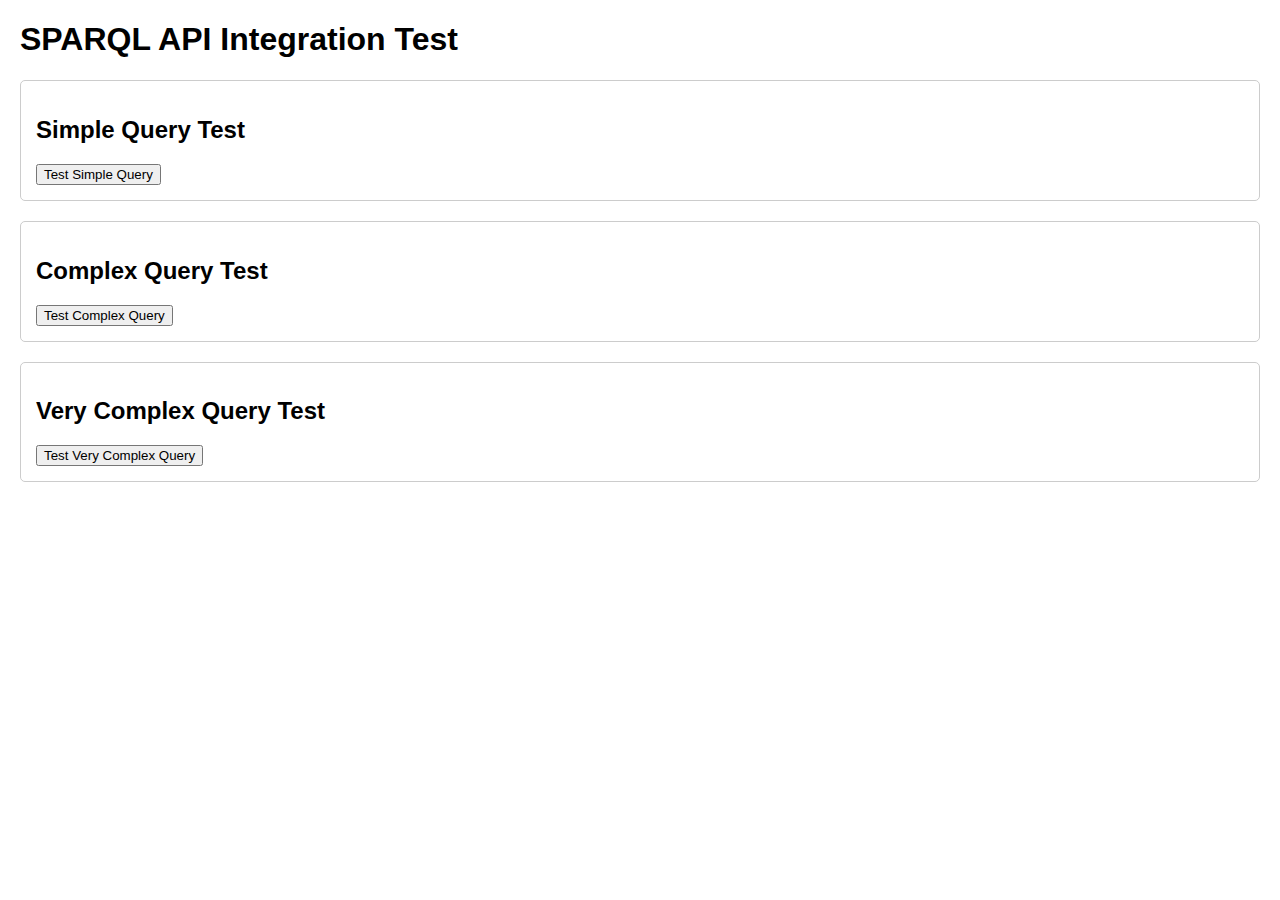
<file: static/api_test.html>
<!DOCTYPE html>
<html lang="en">
<head>
    <meta charset="UTF-8">
    <meta name="viewport" content="width=device-width, initial-scale=1.0">
    <title>SPARQL API Test</title>
    <style>
        body { font-family: Arial, sans-serif; margin: 20px; }
        .test-section { margin: 20px 0; padding: 15px; border: 1px solid #ccc; border-radius: 5px; }
        .result { margin: 10px 0; padding: 10px; background: #f9f9f9; border-radius: 3px; }
        .error { color: red; }
        .success { color: green; }
        table { border-collapse: collapse; width: 100%; }
        th, td { border: 1px solid #ddd; padding: 8px; text-align: left; }
        th { background-color: #f2f2f2; }
    </style>
</head>
<body>
    <h1>SPARQL API Integration Test</h1>
    
    <div class="test-section">
        <h2>Simple Query Test</h2>
        <button onclick="testSimpleQuery()">Test Simple Query</button>
        <div id="simple-result"></div>
    </div>
    
    <div class="test-section">
        <h2>Complex Query Test</h2>
        <button onclick="testComplexQuery()">Test Complex Query</button>
        <div id="complex-result"></div>
    </div>
    
    <div class="test-section">
        <h2>Very Complex Query Test</h2>
        <button onclick="testVeryComplexQuery()">Test Very Complex Query</button>
        <div id="verycomplex-result"></div>
    </div>

    <script>
        const API_BASE = 'http://localhost:8082/api/v1';
        
        async function testSimpleQuery() {
            const resultDiv = document.getElementById('simple-result');
            resultDiv.innerHTML = '<div class="result">Testing...</div>';
            
            try {
                const response = await fetch(`${API_BASE}/sparql/query`, {
                    method: 'POST',
                    headers: {
                        'Content-Type': 'application/json',
                    },
                    body: JSON.stringify({
                        query: 'SELECT ?s ?name WHERE { ?s <http://example.com/name> ?name } LIMIT 5'
                    })
                });
                
                const data = await response.json();
                console.log('Simple query result:', data);
                
                if (data.status === 'success') {
                    resultDiv.innerHTML = `
                        <div class="result success">✓ Simple Query Successful</div>
                        <div class="result">
                            <strong>Variables:</strong> ${data.head.vars.join(', ')}<br>
                            <strong>Results:</strong> ${data.results.bindings.length} found
                        </div>
                        <div class="result">
                            ${formatResults(data)}
                        </div>
                    `;
                } else {
                    resultDiv.innerHTML = `<div class="result error">✗ Simple Query Failed: ${data.error || 'Unknown error'}</div>`;
                }
            } catch (error) {
                resultDiv.innerHTML = `<div class="result error">✗ Simple Query Error: ${error.message}</div>`;
            }
        }
        
        async function testComplexQuery() {
            const resultDiv = document.getElementById('complex-result');
            resultDiv.innerHTML = '<div class="result">Testing...</div>';
            
            try {
                const response = await fetch(`${API_BASE}/sparql/query`, {
                    method: 'POST',
                    headers: {
                        'Content-Type': 'application/json',
                    },
                    body: JSON.stringify({
                        query: 'SELECT ?event ?eventTime WHERE { ?event <urn:epcglobal:epcis:eventTime> ?eventTime } LIMIT 5'
                    })
                });
                
                const data = await response.json();
                console.log('Complex query result:', data);
                
                if (data.status === 'success') {
                    resultDiv.innerHTML = `
                        <div class="result success">✓ Complex Query Successful</div>
                        <div class="result">
                            <strong>Variables:</strong> ${data.head.vars.join(', ')}<br>
                            <strong>Results:</strong> ${data.results.bindings.length} found
                        </div>
                        <div class="result">
                            ${formatResults(data)}
                        </div>
                    `;
                } else {
                    resultDiv.innerHTML = `<div class="result error">✗ Complex Query Failed: ${data.error || 'Unknown error'}</div>`;
                }
            } catch (error) {
                resultDiv.innerHTML = `<div class="result error">✗ Complex Query Error: ${error.message}</div>`;
            }
        }
        
        async function testVeryComplexQuery() {
            const resultDiv = document.getElementById('verycomplex-result');
            resultDiv.innerHTML = '<div class="result">Testing...</div>';
            
            try {
                const response = await fetch(`${API_BASE}/sparql/query`, {
                    method: 'POST',
                    headers: {
                        'Content-Type': 'application/json',
                    },
                    body: JSON.stringify({
                        query: 'SELECT ?event ?disposition ?quantity WHERE { ?event <urn:epcglobal:epcis:disposition> ?disposition . ?event <urn:epcglobal:epcis:quantity> ?quantity } ORDER BY ?event LIMIT 5'
                    })
                });
                
                const data = await response.json();
                console.log('Very Complex query result:', data);
                
                if (data.status === 'success') {
                    resultDiv.innerHTML = `
                        <div class="result success">✓ Very Complex Query Successful</div>
                        <div class="result">
                            <strong>Variables:</strong> ${data.head.vars.join(', ')}<br>
                            <strong>Results:</strong> ${data.results.bindings.length} found
                        </div>
                        <div class="result">
                            ${formatResults(data)}
                        </div>
                    `;
                } else {
                    resultDiv.innerHTML = `<div class="result error">✗ Very Complex Query Failed: ${data.error || 'Unknown error'}</div>`;
                }
            } catch (error) {
                resultDiv.innerHTML = `<div class="result error">✗ Very Complex Query Error: ${error.message}</div>`;
            }
        }
        
        function formatResults(data) {
            if (!data.results || !data.results.bindings || data.results.bindings.length === 0) {
                return '<p>No results found</p>';
            }
            
            const vars = data.head.vars;
            const bindings = data.results.bindings;
            
            let html = '<table><thead><tr>';
            vars.forEach(v => {
                html += `<th>${v}</th>`;
            });
            html += '</tr></thead><tbody>';
            
            bindings.forEach(binding => {
                html += '<tr>';
                vars.forEach(v => {
                    const value = binding[v];
                    if (value) {
                        let displayValue = value.value;
                        if (value.type === 'uri') {
                            displayValue = `<a href="${value.value}" target="_blank">${value.value}</a>`;
                        }
                        html += `<td>${displayValue}</td>`;
                    } else {
                        html += '<td>-</td>';
                    }
                });
                html += '</tr>';
            });
            
            html += '</tbody></table>';
            return html;
        }
    </script>
</body>
</html>
</file>
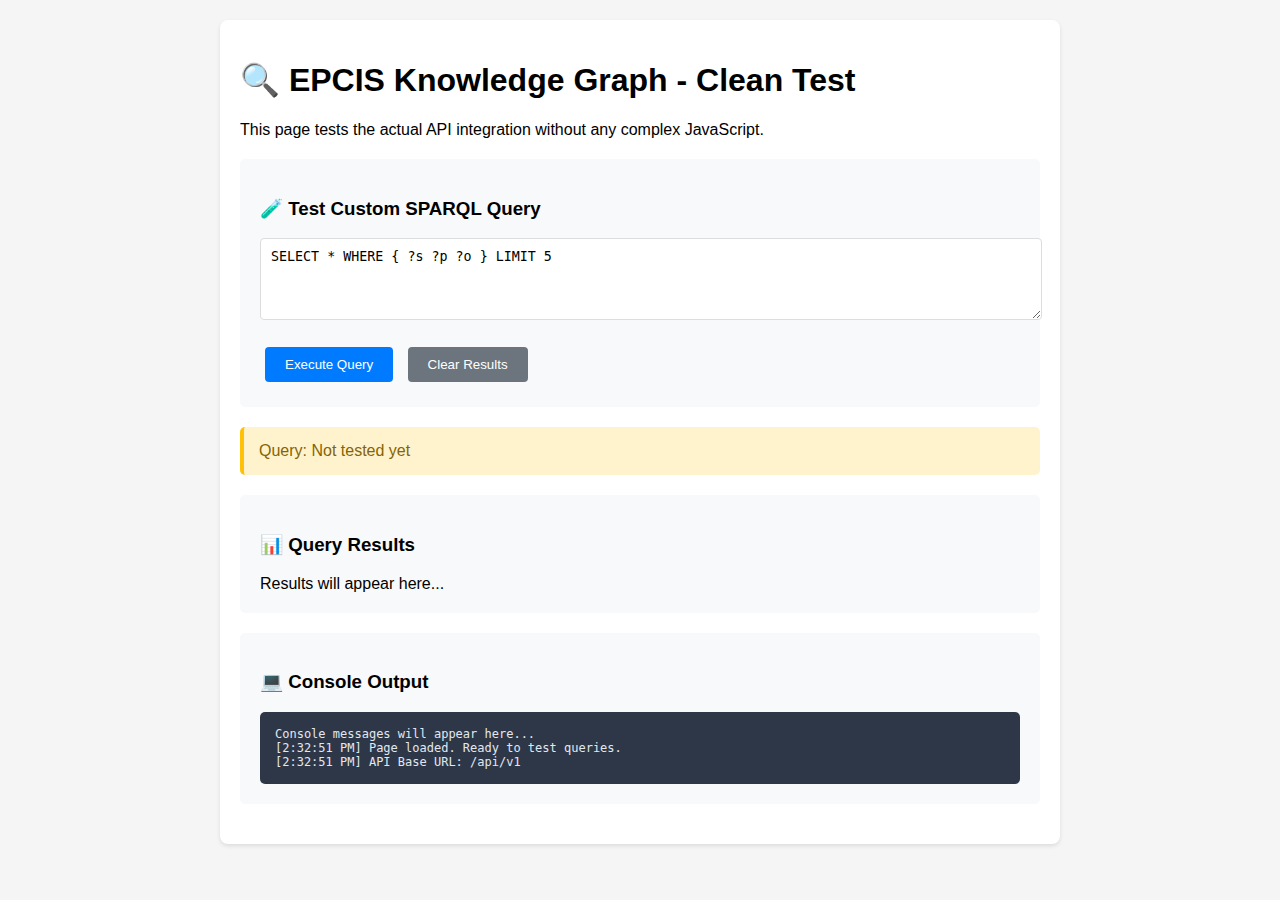
<file: static/clean_test.html>
<!DOCTYPE html>
<html lang="en">
<head>
    <meta charset="UTF-8">
    <meta name="viewport" content="width=device-width, initial-scale=1.0">
    <title>EPCIS KG Clean Test</title>
    <style>
        body { font-family: Arial, sans-serif; margin: 20px; background: #f5f5f5; }
        .container { max-width: 800px; margin: 0 auto; background: white; padding: 20px; border-radius: 8px; box-shadow: 0 2px 4px rgba(0,0,0,0.1); }
        .result { margin: 15px 0; padding: 15px; border-radius: 5px; border-left: 4px solid; }
        .success { background: #d4edda; border-color: #28a745; color: #155724; }
        .error { background: #f8d7da; border-color: #dc3545; color: #721c24; }
        .loading { background: #fff3cd; border-color: #ffc107; color: #856404; }
        .query-section { margin: 20px 0; padding: 20px; background: #f8f9fa; border-radius: 5px; }
        textarea { width: 100%; padding: 10px; border: 1px solid #ddd; border-radius: 4px; font-family: monospace; }
        button { background: #007bff; color: white; border: none; padding: 10px 20px; border-radius: 4px; cursor: pointer; margin: 5px; }
        button:hover { background: #0056b3; }
        .clear { background: #6c757d; }
        .clear:hover { background: #545b62; }
        .console { background: #2d3748; color: #e2e8f0; padding: 15px; border-radius: 5px; font-family: monospace; font-size: 12px; max-height: 200px; overflow-y: auto; }
    </style>
</head>
<body>
    <div class="container">
        <h1>🔍 EPCIS Knowledge Graph - Clean Test</h1>
        <p>This page tests the actual API integration without any complex JavaScript.</p>
        
        <div class="query-section">
            <h3>🧪 Test Custom SPARQL Query</h3>
            <textarea id="query-input" rows="4" placeholder="Enter your SPARQL query here...">SELECT * WHERE { ?s ?p ?o } LIMIT 5</textarea>
            <br><br>
            <button onclick="testCustomQuery()">Execute Query</button>
            <button onclick="clearResults()" class="clear">Clear Results</button>
        </div>
        
        <div id="query-result" class="result loading">Query: Not tested yet</div>
        
        <div class="query-section">
            <h3>📊 Query Results</h3>
            <div id="results-display">Results will appear here...</div>
        </div>
        
        <div class="query-section">
            <h3>💻 Console Output</h3>
            <div id="console-output" class="console">Console messages will appear here...</div>
        </div>
    </div>
    
    <script>
        const API_BASE = '/api/v1';
        
        function log(message) {
            const consoleOutput = document.getElementById('console-output');
            const timestamp = new Date().toLocaleTimeString();
            consoleOutput.innerHTML += `<div>[${timestamp}] ${message}</div>`;
            consoleOutput.scrollTop = consoleOutput.scrollHeight;
            console.log(message);
        }
        
        function updateResult(elementId, className, message) {
            const element = document.getElementById(elementId);
            element.className = `result ${className}`;
            element.innerHTML = message;
        }
        
        function displayResults(data) {
            const resultsDisplay = document.getElementById('results-display');
            
            if (!data.results || !data.results.bindings || data.results.bindings.length === 0) {
                resultsDisplay.innerHTML = '<p>No results found</p>';
                return;
            }
            
            const bindings = data.results.bindings;
            const vars = data.head.vars;
            
            let html = `<p><strong>Found ${bindings.length} results</strong></p>`;
            html += '<table border="1" style="border-collapse: collapse; width: 100%; margin-top: 10px;">';
            html += '<thead><tr style="background: #f8f9fa;">';
            
            vars.forEach(v => {
                html += `<th style="padding: 8px; border: 1px solid #ddd;">${v}</th>`;
            });
            html += '</tr></thead><tbody>';
            
            bindings.forEach((binding, index) => {
                html += `<tr style="${index % 2 === 0 ? 'background: white;' : 'background: #f8f9fa;'}">`;
                vars.forEach(v => {
                    const value = binding[v];
                    if (value) {
                        let displayValue = value.value;
                        if (value.type === 'uri') {
                            displayValue = `<a href="${value.value}" target="_blank" style="color: #007bff;">${value.value}</a>`;
                        }
                        html += `<td style="padding: 8px; border: 1px solid #ddd; font-size: 12px;">${displayValue}</td>`;
                    } else {
                        html += '<td style="padding: 8px; border: 1px solid #ddd;">-</td>';
                    }
                });
                html += '</tr>';
            });
            
            html += '</tbody></table>';
            resultsDisplay.innerHTML = html;
        }
        
        async function testCustomQuery() {
            const queryInput = document.getElementById('query-input');
            const query = queryInput.value.trim();
            
            if (!query) {
                updateResult('query-result', 'error', '❌ Query: No query provided');
                log('Error: No query provided');
                return;
            }
            
            log(`Testing custom query: ${query}`);
            updateResult('query-result', 'loading', '⏳ Query: Testing...');
            
            try {
                log('Sending request to SPARQL API...');
                const response = await fetch(`${API_BASE}/sparql/query`, {
                    method: 'POST',
                    headers: {
                        'Content-Type': 'application/json',
                    },
                    body: JSON.stringify({
                        query: query,
                        default_graph_uri: null,
                        named_graph_uri: null
                    })
                });
                
                log(`Response status: ${response.status} ${response.statusText}`);
                
                if (!response.ok) {
                    throw new Error(`HTTP ${response.status}: ${response.statusText}`);
                }
                
                const data = await response.json();
                log(`Response data: ${JSON.stringify(data, null, 2)}`);
                
                const resultCount = data.results && data.results.bindings ? data.results.bindings.length : 0;
                updateResult('query-result', 'success', 
                    `✅ Query: ${resultCount} results found, status: ${data.status}`);
                
                // Display the actual results
                displayResults(data);
                
                log(`Query completed successfully with ${resultCount} results`);
                
            } catch (error) {
                log(`Error: ${error.message}`);
                updateResult('query-result', 'error', `❌ Query: Failed - ${error.message}`);
            }
        }
        
        function clearResults() {
            updateResult('query-result', 'loading', 'Query: Not tested yet');
            document.getElementById('results-display').innerHTML = 'Results will appear here...';
            document.getElementById('console-output').innerHTML = 'Console messages will appear here...';
        }
        
        // Initialize
        document.addEventListener('DOMContentLoaded', function() {
            log('Page loaded. Ready to test queries.');
            log('API Base URL: ' + API_BASE);
        });
    </script>
</body>
</html>
</file>
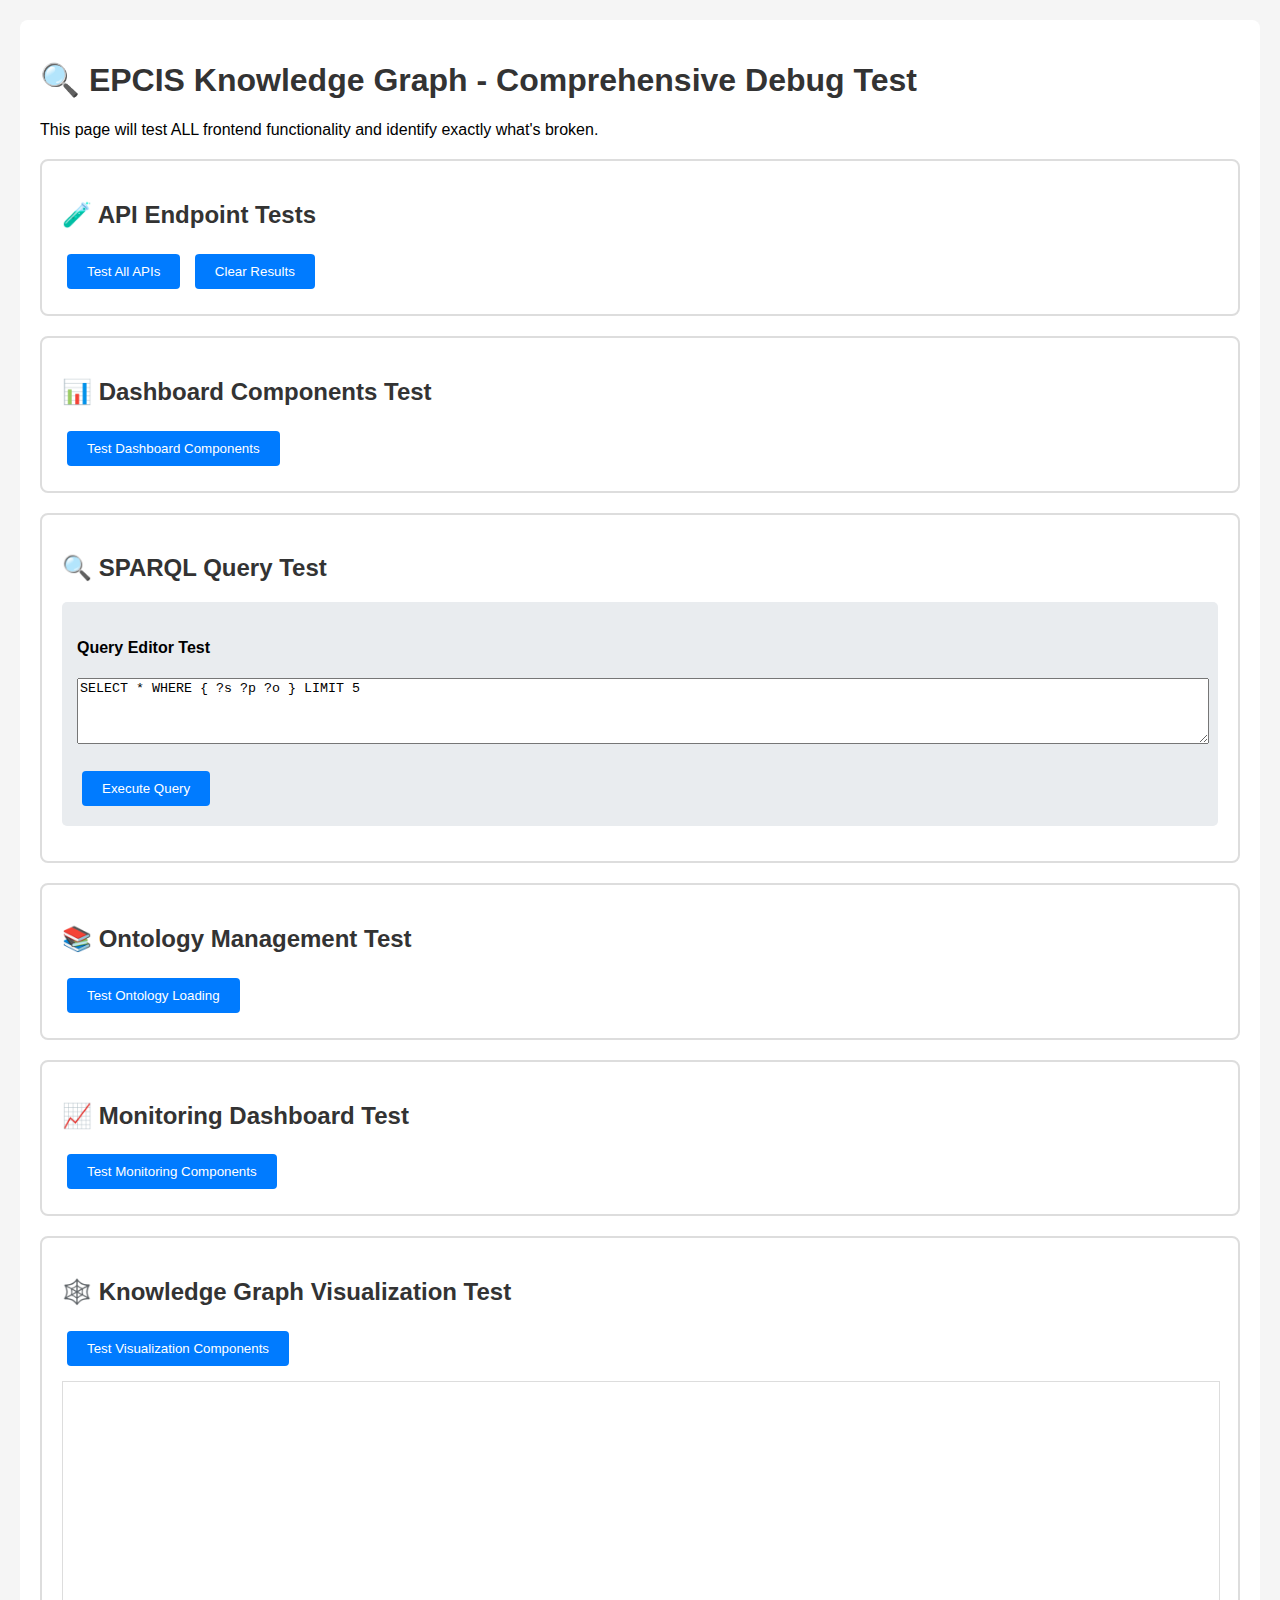
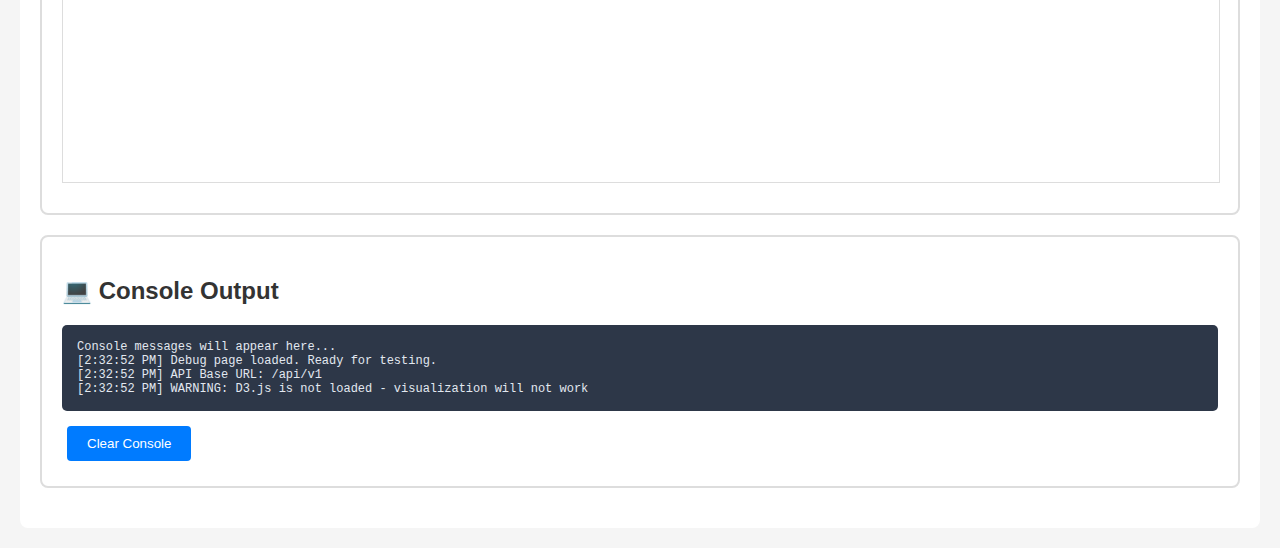
<file: static/debug_test.html>
<!DOCTYPE html>
<html lang="en">
<head>
    <meta charset="UTF-8">
    <meta name="viewport" content="width=device-width, initial-scale=1.0">
    <title>EPCIS KG Debug Test</title>
    <style>
        body { font-family: Arial, sans-serif; margin: 20px; background: #f5f5f5; }
        .container { max-width: 1200px; margin: 0 auto; background: white; padding: 20px; border-radius: 8px; }
        .test-section { margin: 20px 0; padding: 20px; border: 2px solid #ddd; border-radius: 8px; }
        .result { margin: 10px 0; padding: 15px; border-radius: 5px; border-left: 4px solid; }
        .success { background: #d4edda; border-color: #28a745; color: #155724; }
        .error { background: #f8d7da; border-color: #dc3545; color: #721c24; }
        .loading { background: #fff3cd; border-color: #ffc107; color: #856404; }
        .console { background: #2d3748; color: #e2e8f0; padding: 15px; border-radius: 5px; font-family: monospace; font-size: 12px; max-height: 300px; overflow-y: auto; margin: 10px 0; }
        button { background: #007bff; color: white; border: none; padding: 10px 20px; border-radius: 4px; cursor: pointer; margin: 5px; }
        button:hover { background: #0056b3; }
        .data-display { background: #f8f9fa; padding: 15px; border-radius: 5px; margin: 10px 0; font-family: monospace; font-size: 12px; max-height: 400px; overflow-y: auto; }
        h1, h2, h3 { color: #333; }
        .api-test { margin: 15px 0; padding: 15px; background: #e9ecef; border-radius: 5px; }
    </style>
</head>
<body>
    <div class="container">
        <h1>🔍 EPCIS Knowledge Graph - Comprehensive Debug Test</h1>
        <p>This page will test ALL frontend functionality and identify exactly what's broken.</p>
        
        <div class="test-section">
            <h2>🧪 API Endpoint Tests</h2>
            <button onclick="testAllAPIs()">Test All APIs</button>
            <button onclick="clearResults()">Clear Results</button>
            
            <div id="api-results"></div>
        </div>
        
        <div class="test-section">
            <h2>📊 Dashboard Components Test</h2>
            <button onclick="testDashboardComponents()">Test Dashboard Components</button>
            <div id="dashboard-results"></div>
        </div>
        
        <div class="test-section">
            <h2>🔍 SPARQL Query Test</h2>
            <div class="api-test">
                <h4>Query Editor Test</h4>
                <textarea id="query-input" rows="4" style="width: 100%; font-family: monospace;" placeholder="Enter SPARQL query...">SELECT * WHERE { ?s ?p ?o } LIMIT 5</textarea>
                <br><br>
                <button onclick="testSparqlQuery()">Execute Query</button>
                <div id="sparql-results"></div>
            </div>
        </div>
        
        <div class="test-section">
            <h2>📚 Ontology Management Test</h2>
            <button onclick="testOntologyManagement()">Test Ontology Loading</button>
            <div id="ontology-results"></div>
        </div>
        
        <div class="test-section">
            <h2>📈 Monitoring Dashboard Test</h2>
            <button onclick="testMonitoringDashboard()">Test Monitoring Components</button>
            <div id="monitoring-results"></div>
        </div>
        
        <div class="test-section">
            <h2>🕸️ Knowledge Graph Visualization Test</h2>
            <button onclick="testVisualization()">Test Visualization Components</button>
            <div id="visualization-results"></div>
            <div id="viz-container" style="width: 100%; height: 400px; border: 1px solid #ddd; margin: 10px 0;"></div>
        </div>
        
        <div class="test-section">
            <h2>💻 Console Output</h2>
            <div id="console-output" class="console">Console messages will appear here...</div>
            <button onclick="clearConsole()">Clear Console</button>
        </div>
    </div>
    
    <script>
        const API_BASE = '/api/v1';
        let testResults = {};
        
        function log(message) {
            const consoleOutput = document.getElementById('console-output');
            const timestamp = new Date().toLocaleTimeString();
            consoleOutput.innerHTML += `<div>[${timestamp}] ${message}</div>`;
            consoleOutput.scrollTop = consoleOutput.scrollHeight;
            console.log(message);
        }
        
        function clearConsole() {
            document.getElementById('console-output').innerHTML = 'Console cleared...';
        }
        
        function updateResult(elementId, className, message) {
            const element = document.getElementById(elementId);
            element.innerHTML = `<div class="result ${className}">${message}</div>`;
        }
        
        function showData(elementId, data, title) {
            const element = document.getElementById(elementId);
            const dataStr = typeof data === 'string' ? data : JSON.stringify(data, null, 2);
            element.innerHTML = `
                <h4>${title}</h4>
                <div class="data-display">${dataStr}</div>
            `;
        }
        
        // Test all API endpoints
        async function testAllAPIs() {
            log('Starting comprehensive API tests...');
            const resultsDiv = document.getElementById('api-results');
            resultsDiv.innerHTML = '<h3>API Test Results</h3>';
            
            const apis = [
                { name: 'Statistics', url: '/statistics', method: 'GET' },
                { name: 'Ontologies', url: '/ontologies', method: 'GET' },
                { name: 'SPARQL Query', url: '/sparql/query', method: 'POST', 
                  body: { query: 'SELECT * WHERE { ?s ?p ?o } LIMIT 3', default_graph_uri: null, named_graph_uri: null } },
                { name: 'Monitoring Health', url: '/monitoring/health', method: 'GET' },
                { name: 'Monitoring Alerts', url: '/monitoring/alerts', method: 'GET' },
                { name: 'Monitoring Metrics', url: '/monitoring/metrics', method: 'GET' }
            ];
            
            for (const api of apis) {
                log(`Testing ${api.name} API...`);
                try {
                    const options = {
                        method: api.method,
                        headers: { 'Content-Type': 'application/json' }
                    };
                    
                    if (api.body) {
                        options.body = JSON.stringify(api.body);
                    }
                    
                    const response = await fetch(`${API_BASE}${api.url}`, options);
                    const data = await response.json();
                    
                    log(`${api.name} API: ${response.status} - Success`);
                    resultsDiv.innerHTML += `
                        <div class="api-test">
                            <h4>${api.name} API - ✅ SUCCESS (${response.status})</h4>
                            <p><strong>Status:</strong> ${response.status} ${response.statusText}</p>
                            <div class="data-display">${JSON.stringify(data, null, 2)}</div>
                        </div>
                    `;
                    
                    testResults[api.name.toLowerCase().replace(' ', '_')] = { success: true, data, status: response.status };
                    
                } catch (error) {
                    log(`${api.name} API: FAILED - ${error.message}`);
                    resultsDiv.innerHTML += `
                        <div class="api-test">
                            <h4>${api.name} API - ❌ FAILED</h4>
                            <p><strong>Error:</strong> ${error.message}</p>
                        </div>
                    `;
                    testResults[api.name.toLowerCase().replace(' ', '_')] = { success: false, error: error.message };
                }
            }
            
            log('API tests completed');
        }
        
        // Test dashboard components
        async function testDashboardComponents() {
            log('Testing dashboard components...');
            const resultsDiv = document.getElementById('dashboard-results');
            resultsDiv.innerHTML = '<h3>Dashboard Components Test</h3>';
            
            try {
                // Test statistics API (main dashboard data source)
                const response = await fetch(`${API_BASE}/statistics`);
                const data = await response.json();
                
                log(`Statistics API response: ${JSON.stringify(data)}`);
                
                // Check if data has expected fields
                const hasTotalTriples = data.total_triples !== undefined;
                const hasStatus = data.status !== undefined;
                
                resultsDiv.innerHTML += `
                    <div class="result ${hasTotalTriples && hasStatus ? 'success' : 'error'}">
                        <h4>Statistics Data Test</h4>
                        <p><strong>Total Triples:</strong> ${data.total_triples || 'MISSING'}</p>
                        <p><strong>Status:</strong> ${data.status || 'MISSING'}</p>
                        <p><strong>Named Graphs:</strong> ${data.named_graphs || 'MISSING'}</p>
                        <p><strong>Reasoning Enabled:</strong> ${data.reasoning_enabled || 'MISSING'}</p>
                    </div>
                `;
                
                // Test DOM elements that would be updated
                const mockDashboard = {
                    'total-triples': data.total_triples || 0,
                    'query-rate': 0,
                    'memory-usage': `${data.memory_usage_mb || 0} MB`,
                    'active-connections': data.active_connections || 1
                };
                
                resultsDiv.innerHTML += `
                    <div class="api-test">
                        <h4>Dashboard Update Simulation</h4>
                        <p><strong>Would update DOM elements:</strong></p>
                        <div class="data-display">${JSON.stringify(mockDashboard, null, 2)}</div>
                    </div>
                `;
                
                testResults.dashboard = { success: hasTotalTriples && hasStatus, data };
                
            } catch (error) {
                log(`Dashboard test failed: ${error.message}`);
                resultsDiv.innerHTML += `<div class="result error">Dashboard test failed: ${error.message}</div>`;
                testResults.dashboard = { success: false, error: error.message };
            }
        }
        
        // Test SPARQL query functionality
        async function testSparqlQuery() {
            const queryInput = document.getElementById('query-input');
            const query = queryInput.value.trim();
            const resultsDiv = document.getElementById('sparql-results');
            
            if (!query) {
                resultsDiv.innerHTML = '<div class="result error">No query provided</div>';
                return;
            }
            
            log(`Testing SPARQL query: ${query}`);
            resultsDiv.innerHTML = '<div class="result loading">Testing SPARQL query...</div>';
            
            try {
                const response = await fetch(`${API_BASE}/sparql/query`, {
                    method: 'POST',
                    headers: { 'Content-Type': 'application/json' },
                    body: JSON.stringify({
                        query: query,
                        default_graph_uri: null,
                        named_graph_uri: null
                    })
                });
                
                const data = await response.json();
                log(`SPARQL response: ${JSON.stringify(data)}`);
                
                const resultCount = data.results && data.results.bindings ? data.results.bindings.length : 0;
                
                resultsDiv.innerHTML = `
                    <div class="result ${response.ok ? 'success' : 'error'}">
                        <h4>SPARQL Query Test</h4>
                        <p><strong>Status:</strong> ${response.status} ${response.statusText}</p>
                        <p><strong>Query:</strong> ${query}</p>
                        <p><strong>Results:</strong> ${resultCount} bindings</p>
                        <p><strong>Query Type:</strong> ${data.query_type || 'UNKNOWN'}</p>
                        <p><strong>Execution Time:</strong> ${data.execution_time_ms || 0}ms</p>
                    </div>
                `;
                
                // Display actual results
                if (data.results && data.results.bindings) {
                    let tableHtml = '<table border="1" style="width: 100%; margin-top: 10px; border-collapse: collapse;">';
                    tableHtml += '<thead style="background: #f8f9fa;"><tr>';
                    
                    if (data.results.bindings.length > 0) {
                        const vars = Object.keys(data.results.bindings[0]);
                        vars.forEach(v => {
                            tableHtml += `<th style="padding: 8px; border: 1px solid #ddd;">${v}</th>`;
                        });
                        tableHtml += '</tr></thead><tbody>';
                        
                        data.results.bindings.forEach(binding => {
                            tableHtml += '<tr>';
                            vars.forEach(v => {
                                const value = binding[v];
                                if (value) {
                                    tableHtml += `<td style="padding: 8px; border: 1px solid #ddd; font-size: 12px;">${value.value}</td>`;
                                } else {
                                    tableHtml += '<td style="padding: 8px; border: 1px solid #ddd;">-</td>';
                                }
                            });
                            tableHtml += '</tr>';
                        });
                    }
                    
                    tableHtml += '</tbody></table>';
                    resultsDiv.innerHTML += `<div class="data-display">${tableHtml}</div>`;
                }
                
                testResults.sparql = { success: response.ok, data, resultCount };
                
            } catch (error) {
                log(`SPARQL test failed: ${error.message}`);
                resultsDiv.innerHTML = `<div class="result error">SPARQL test failed: ${error.message}</div>`;
                testResults.sparql = { success: false, error: error.message };
            }
        }
        
        // Test ontology management
        async function testOntologyManagement() {
            log('Testing ontology management...');
            const resultsDiv = document.getElementById('ontology-results');
            resultsDiv.innerHTML = '<h3>Ontology Management Test</h3>';
            
            try {
                const response = await fetch(`${API_BASE}/ontologies`);
                const data = await response.json();
                
                log(`Ontology response: ${JSON.stringify(data)}`);
                
                const hasOntologies = data.ontologies && Array.isArray(data.ontologies);
                const ontologyCount = hasOntologies ? data.ontologies.length : 0;
                
                resultsDiv.innerHTML += `
                    <div class="result ${hasOntologies ? 'success' : 'error'}">
                        <h4>Ontology Data Test</h4>
                        <p><strong>Ontologies Found:</strong> ${ontologyCount}</p>
                        <p><strong>Total Triples:</strong> ${data.total_triples || 'MISSING'}</p>
                        <p><strong>Loaded Graphs:</strong> ${data.loaded_graphs || 'MISSING'}</p>
                        <p><strong>Status:</strong> ${data.status || 'MISSING'}</p>
                    </div>
                `;
                
                if (hasOntologies) {
                    let ontologiesHtml = '<h4>Loaded Ontologies:</h4><ul>';
                    data.ontologies.forEach(ont => {
                        ontologiesHtml += `<li><strong>${ont.name}:</strong> ${ont.triples} triples (${ont.loaded ? 'Loaded' : 'Not loaded'})</li>`;
                    });
                    ontologiesHtml += '</ul>';
                    resultsDiv.innerHTML += `<div class="api-test">${ontologiesHtml}</div>`;
                }
                
                testResults.ontology = { success: hasOntologies, data, ontologyCount };
                
            } catch (error) {
                log(`Ontology test failed: ${error.message}`);
                resultsDiv.innerHTML += `<div class="result error">Ontology test failed: ${error.message}</div>`;
                testResults.ontology = { success: false, error: error.message };
            }
        }
        
        // Test monitoring dashboard
        async function testMonitoringDashboard() {
            log('Testing monitoring dashboard...');
            const resultsDiv = document.getElementById('monitoring-results');
            resultsDiv.innerHTML = '<h3>Monitoring Dashboard Test</h3>';
            
            try {
                const response = await fetch(`${API_BASE}/monitoring/health`);
                const data = await response.json();
                
                log(`Monitoring response: ${JSON.stringify(data)}`);
                
                const hasCpu = data.cpu_usage_percent !== undefined;
                const hasMemory = data.memory_usage_mb !== undefined;
                const hasStatus = data.status !== undefined;
                
                resultsDiv.innerHTML += `
                    <div class="result ${hasCpu && hasMemory && hasStatus ? 'success' : 'error'}">
                        <h4>Monitoring Data Test</h4>
                        <p><strong>Status:</strong> ${data.status || 'MISSING'}</p>
                        <p><strong>CPU Usage:</strong> ${data.cpu_usage_percent || 'MISSING'}%</p>
                        <p><strong>Memory Usage:</strong> ${data.memory_usage_mb || 'MISSING'} MB</p>
                        <p><strong>Active Connections:</strong> ${data.active_connections || 'MISSING'}</p>
                        <p><strong>Uptime:</strong> ${data.uptime_seconds || 'MISSING'} seconds</p>
                    </div>
                `;
                
                testResults.monitoring = { success: hasCpu && hasMemory && hasStatus, data };
                
            } catch (error) {
                log(`Monitoring test failed: ${error.message}`);
                resultsDiv.innerHTML += `<div class="result error">Monitoring test failed: ${error.message}</div>`;
                testResults.monitoring = { success: false, error: error.message };
            }
        }
        
        // Test visualization components
        async function testVisualization() {
            log('Testing visualization components...');
            const resultsDiv = document.getElementById('visualization-results');
            resultsDiv.innerHTML = '<h3>Visualization Test</h3>';
            
            try {
                // Test if D3.js is available
                if (typeof d3 === 'undefined') {
                    throw new Error('D3.js is not loaded');
                }
                
                log('D3.js is available');
                
                // Test if we can create SVG elements
                const container = document.getElementById('viz-container');
                container.innerHTML = '';
                
                const svg = d3.select('#viz-container')
                    .append('svg')
                    .attr('width', '100%')
                    .attr('height', '100%');
                
                // Create sample nodes for testing
                const sampleData = {
                    nodes: [
                        { id: 'node1', name: 'Product 1', type: 'product' },
                        { id: 'node2', name: 'Location 1', type: 'location' },
                        { id: 'node3', name: 'Event 1', type: 'event' }
                    ],
                    edges: [
                        { source: 'node1', target: 'node2', type: 'located_at' },
                        { source: 'node1', target: 'node3', type: 'involved_in' }
                    ]
                };
                
                // Create a simple force simulation
                const simulation = d3.forceSimulation(sampleData.nodes)
                    .force('link', d3.forceLink(sampleData.edges).id(d => d.id).distance(100))
                    .force('charge', d3.forceManyBody().strength(-300))
                    .force('center', d3.forceCenter(400, 200));
                
                // Create links
                const link = svg.append('g')
                    .selectAll('line')
                    .data(sampleData.edges)
                    .enter().append('line')
                    .style('stroke', '#999')
                    .style('stroke-opacity', 0.6)
                    .style('stroke-width', 2);
                
                // Create nodes
                const node = svg.append('g')
                    .selectAll('circle')
                    .data(sampleData.nodes)
                    .enter().append('circle')
                    .attr('r', 10)
                    .style('fill', d => d.type === 'product' ? '#ff7f0e' : d.type === 'location' ? '#2ca02c' : '#d62728')
                    .style('stroke', '#fff')
                    .style('stroke-width', 2);
                
                // Create labels
                const label = svg.append('g')
                    .selectAll('text')
                    .data(sampleData.nodes)
                    .enter().append('text')
                    .text(d => d.name)
                    .style('font-size', '12px')
                    .style('text-anchor', 'middle')
                    .attr('dy', 25);
                
                // Update positions on tick
                simulation.on('tick', () => {
                    link
                        .attr('x1', d => d.source.x)
                        .attr('y1', d => d.source.y)
                        .attr('x2', d => d.target.x)
                        .attr('y2', d => d.target.y);
                    
                    node
                        .attr('cx', d => d.x)
                        .attr('cy', d => d.y);
                    
                    label
                        .attr('x', d => d.x)
                        .attr('y', d => d.y);
                });
                
                resultsDiv.innerHTML += `
                    <div class="result success">
                        <h4>Visualization Test</h4>
                        <p><strong>D3.js:</strong> ✅ Available</p>
                        <p><strong>SVG Creation:</strong> ✅ Success</p>
                        <p><strong>Force Simulation:</strong> ✅ Running</p>
                        <p><strong>Sample Nodes:</strong> ${sampleData.nodes.length}</p>
                        <p><strong>Sample Edges:</strong> ${sampleData.edges.length}</p>
                    </div>
                `;
                
                testResults.visualization = { success: true, data: sampleData };
                
            } catch (error) {
                log(`Visualization test failed: ${error.message}`);
                resultsDiv.innerHTML += `<div class="result error">Visualization test failed: ${error.message}</div>`;
                testResults.visualization = { success: false, error: error.message };
            }
        }
        
        function clearResults() {
            document.getElementById('api-results').innerHTML = '';
            document.getElementById('dashboard-results').innerHTML = '';
            document.getElementById('sparql-results').innerHTML = '';
            document.getElementById('ontology-results').innerHTML = '';
            document.getElementById('monitoring-results').innerHTML = '';
            document.getElementById('visualization-results').innerHTML = '';
        }
        
        // Initialize and run automatic tests
        document.addEventListener('DOMContentLoaded', function() {
            log('Debug page loaded. Ready for testing.');
            log('API Base URL: ' + API_BASE);
            
            // Check if D3.js is loaded
            if (typeof d3 !== 'undefined') {
                log('D3.js is loaded');
            } else {
                log('WARNING: D3.js is not loaded - visualization will not work');
            }
            
            // Run automatic tests after a short delay
            setTimeout(() => {
                log('Running automatic API tests...');
                testAllAPIs();
            }, 1000);
        });
    </script>
    
    <!-- Load D3.js for visualization testing -->
    <script src="https://d3js.org/d3.v7.min.js"></script>
</body>
</html>
</file>
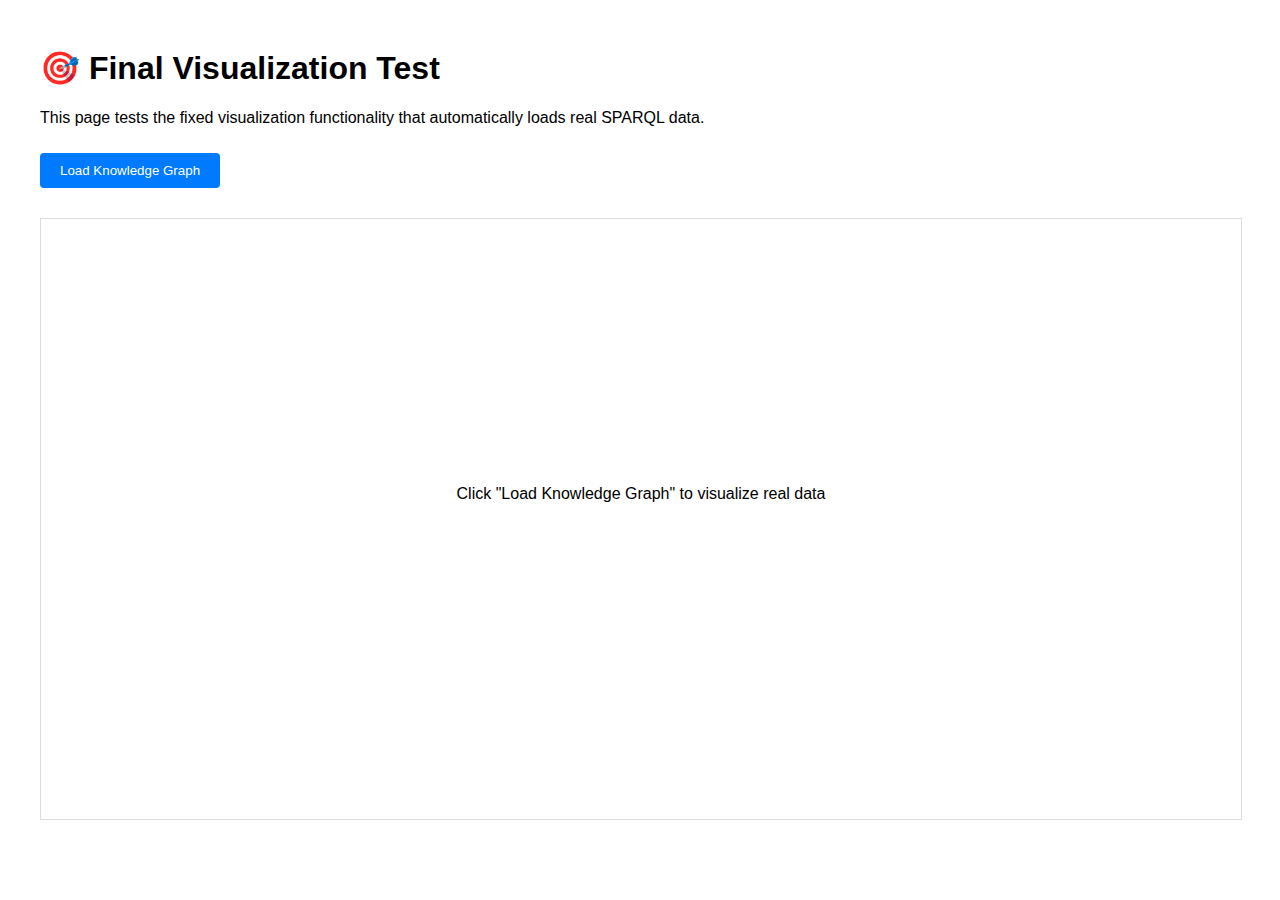
<file: static/final_test.html>
<!DOCTYPE html>
<html>
<head>
    <title>Final Visualization Test</title>
    <script src="https://d3js.org/d3.v7.min.js"></script>
    <style>
        body { font-family: Arial, sans-serif; padding: 20px; }
        .container { max-width: 1200px; margin: 0 auto; }
        .viz-container { width: 100%; height: 600px; border: 1px solid #ddd; margin: 20px 0; }
        .btn { background: #007bff; color: white; border: none; padding: 10px 20px; border-radius: 4px; cursor: pointer; margin: 10px 0; }
        .btn:hover { background: #0056b3; }
        .status { margin: 10px 0; padding: 10px; border-radius: 4px; }
        .success { background: #d4edda; color: #155724; }
        .error { background: #f8d7da; color: #721c24; }
        .loading { background: #fff3cd; color: #856404; }
    </style>
</head>
<body>
    <div class="container">
        <h1>🎯 Final Visualization Test</h1>
        <p>This page tests the fixed visualization functionality that automatically loads real SPARQL data.</p>
        
        <button class="btn" onclick="loadVisualization()">Load Knowledge Graph</button>
        
        <div id="status"></div>
        
        <div class="viz-container" id="graph-container">
            <p style="text-align: center; padding-top: 250px;">Click "Load Knowledge Graph" to visualize real data</p>
        </div>
    </div>
    
    <script>
        const API_BASE = '/api/v1';
        
        async function loadVisualization() {
            console.log('🚀 Loading visualization...');
            const statusDiv = document.getElementById('status');
            const containerDiv = document.getElementById('graph-container');
            
            statusDiv.innerHTML = '<div class="loading">🔄 Loading real knowledge graph data...</div>';
            
            try {
                // Get real SPARQL data
                const response = await fetch(`${API_BASE}/sparql/query`, {
                    method: 'POST',
                    headers: { 'Content-Type': 'application/json' },
                    body: JSON.stringify({
                        query: 'SELECT * WHERE { ?s ?p ?o } LIMIT 20',
                        default_graph_uri: null,
                        named_graph_uri: null
                    })
                });
                
                if (!response.ok) {
                    throw new Error(`HTTP ${response.status}: ${response.statusText}`);
                }
                
                const data = await response.json();
                console.log('✅ SPARQL data received:', data);
                
                if (!data.results || !data.results.bindings) {
                    throw new Error('No data available for visualization');
                }
                
                // Convert to graph format
                const graphData = convertSparqlToGraph(data.results.bindings);
                console.log('🎯 Graph data:', graphData);
                
                if (graphData.nodes.length === 0) {
                    throw new Error('No nodes could be created from SPARQL data');
                }
                
                // Create visualization
                createKnowledgeGraphVisualization(containerDiv, graphData);
                
                statusDiv.innerHTML = `<div class="success">✅ Knowledge graph loaded successfully!</div>
                                     <div>📊 ${graphData.nodes.length} nodes, ${graphData.links.length} relationships</div>
                                     <div>🔍 Data source: Real SPARQL query results</div>`;
                
            } catch (error) {
                console.error('❌ Visualization failed:', error);
                statusDiv.innerHTML = `<div class="error">❌ Failed to load visualization: ${error.message}</div>`;
            }
        }
        
        function convertSparqlToGraph(bindings) {
            const nodes = new Map();
            const links = [];
            
            bindings.forEach(binding => {
                const subject = binding.s?.value;
                const predicate = binding.p?.value;
                const object = binding.o?.value;
                
                if (subject && predicate && object) {
                    if (!nodes.has(subject)) {
                        nodes.set(subject, {
                            id: subject,
                            name: getNodeName(subject),
                            type: getNodeType(subject),
                            group: getNodeGroup(subject)
                        });
                    }
                    
                    if (!nodes.has(object)) {
                        nodes.set(object, {
                            id: object,
                            name: getNodeName(object),
                            type: getNodeType(object),
                            group: getNodeGroup(object)
                        });
                    }
                    
                    links.push({
                        source: subject,
                        target: object,
                        type: getEdgeType(predicate),
                        label: getEdgeLabel(predicate)
                    });
                }
            });
            
            return {
                nodes: Array.from(nodes.values()),
                links: links
            };
        }
        
        function getNodeName(uri) {
            if (uri.startsWith('ex:')) {
                return uri.replace('ex:', '').replace(/resource(\d+)/, 'Resource $1');
            }
            if (uri.includes('#')) return uri.split('#').pop();
            if (uri.includes('/')) return uri.split('/').pop();
            return uri.length > 30 ? uri.substring(0, 30) + '...' : uri;
        }
        
        function getNodeType(uri) {
            const uriLower = uri.toLowerCase();
            if (uriLower.includes('product')) return 'product';
            if (uriLower.includes('location')) return 'location';
            if (uriLower.includes('event')) return 'event';
            if (uriLower.includes('business')) return 'business';
            return 'resource';
        }
        
        function getNodeGroup(uri) {
            const type = getNodeType(uri);
            const groups = { product: 1, location: 2, event: 3, business: 4 };
            return groups[type] || 0;
        }
        
        function getEdgeType(predicate) {
            const predLower = predicate.toLowerCase();
            if (predLower.includes('type')) return 'type';
            if (predLower.includes('has')) return 'has';
            return 'relationship';
        }
        
        function getEdgeLabel(predicate) {
            if (predicate.includes('#')) return predicate.split('#').pop();
            return predicate.length > 20 ? predicate.substring(0, 20) + '...' : predicate;
        }
        
        function createKnowledgeGraphVisualization(container, data) {
            container.innerHTML = '';
            
            const width = container.clientWidth;
            const height = 600;
            
            const svg = d3.select(container)
                .append('svg')
                .attr('width', width)
                .attr('height', height);
            
            // Zoom behavior
            const zoom = d3.zoom()
                .scaleExtent([0.1, 4])
                .on('zoom', (event) => {
                    g.attr('transform', event.transform);
                });
            
            svg.call(zoom);
            
            const g = svg.append('g');
            
            // Color scale
            const color = d3.scaleOrdinal(d3.schemeCategory10);
            
            // Force simulation
            const simulation = d3.forceSimulation(data.nodes)
                .force('link', d3.forceLink(data.links).id(d => d.id).distance(100))
                .force('charge', d3.forceManyBody().strength(-400))
                .force('center', d3.forceCenter(width / 2, height / 2))
                .force('collision', d3.forceCollide().radius(30));
            
            // Links
            const link = g.append('g')
                .selectAll('line')
                .data(data.links)
                .enter().append('line')
                .attr('stroke', '#999')
                .attr('stroke-opacity', 0.8)
                .attr('stroke-width', 3);
            
            // Link labels
            const linkLabels = g.append('g')
                .selectAll('text')
                .data(data.links)
                .enter().append('text')
                .attr('font-size', '10px')
                .attr('fill', '#666')
                .attr('text-anchor', 'middle')
                .attr('dy', -5)
                .text(d => d.label);
            
            // Nodes
            const node = g.append('g')
                .selectAll('g')
                .data(data.nodes)
                .enter().append('g')
                .call(d3.drag()
                    .on('start', dragstarted)
                    .on('drag', dragged)
                    .on('end', dragended));
            
            // Node circles
            node.append('circle')
                .attr('r', 15)
                .attr('fill', d => color(d.group))
                .attr('stroke', '#fff')
                .attr('stroke-width', 3);
            
            // Node labels
            node.append('text')
                .attr('dx', 20)
                .attr('dy', 4)
                .attr('font-size', '12px')
                .attr('font-weight', 'bold')
                .attr('fill', '#333')
                .text(d => d.name);
            
            // Tooltips
            node.append('title')
                .text(d => `${d.name} (${d.type})`);
            
            // Update positions
            simulation.on('tick', () => {
                link
                    .attr('x1', d => d.source.x)
                    .attr('y1', d => d.source.y)
                    .attr('x2', d => d.target.x)
                    .attr('y2', d => d.target.y);
                
                linkLabels
                    .attr('x', d => (d.source.x + d.target.x) / 2)
                    .attr('y', d => (d.source.y + d.target.y) / 2);
                
                node.attr('transform', d => `translate(${d.x},${d.y})`);
            });
            
            // Legend
            const legend = svg.append('g')
                .attr('transform', `translate(${width - 150}, 20)`);
            
            const nodeTypes = [...new Set(data.nodes.map(n => n.type))];
            nodeTypes.forEach((type, i) => {
                const legendItem = legend.append('g')
                    .attr('transform', `translate(0, ${i * 25})`);
                
                legendItem.append('circle')
                    .attr('r', 6)
                    .attr('fill', color(i + 1));
                
                legendItem.append('text')
                    .attr('x', 15)
                    .attr('y', 4)
                    .attr('font-size', '12px')
                    .text(type.charAt(0).toUpperCase() + type.slice(1));
            });
            
            // Title
            svg.append('text')
                .attr('x', width / 2)
                .attr('y', 25)
                .attr('text-anchor', 'middle')
                .attr('font-size', '18px')
                .attr('font-weight', 'bold')
                .text('Real Knowledge Graph Data');
            
            // Drag functions
            function dragstarted(event, d) {
                if (!event.active) simulation.alphaTarget(0.3).restart();
                d.fx = d.x;
                d.fy = d.y;
            }
            
            function dragged(event, d) {
                d.fx = event.x;
                d.fy = event.y;
            }
            
            function dragended(event, d) {
                if (!event.active) simulation.alphaTarget(0);
                d.fx = null;
                d.fy = null;
            }
        }
        
        // Auto-load on page load
        window.addEventListener('load', () => {
            console.log('🎯 Page loaded, auto-loading visualization...');
            setTimeout(loadVisualization, 1000);
        });
    </script>
</body>
</html>
</file>
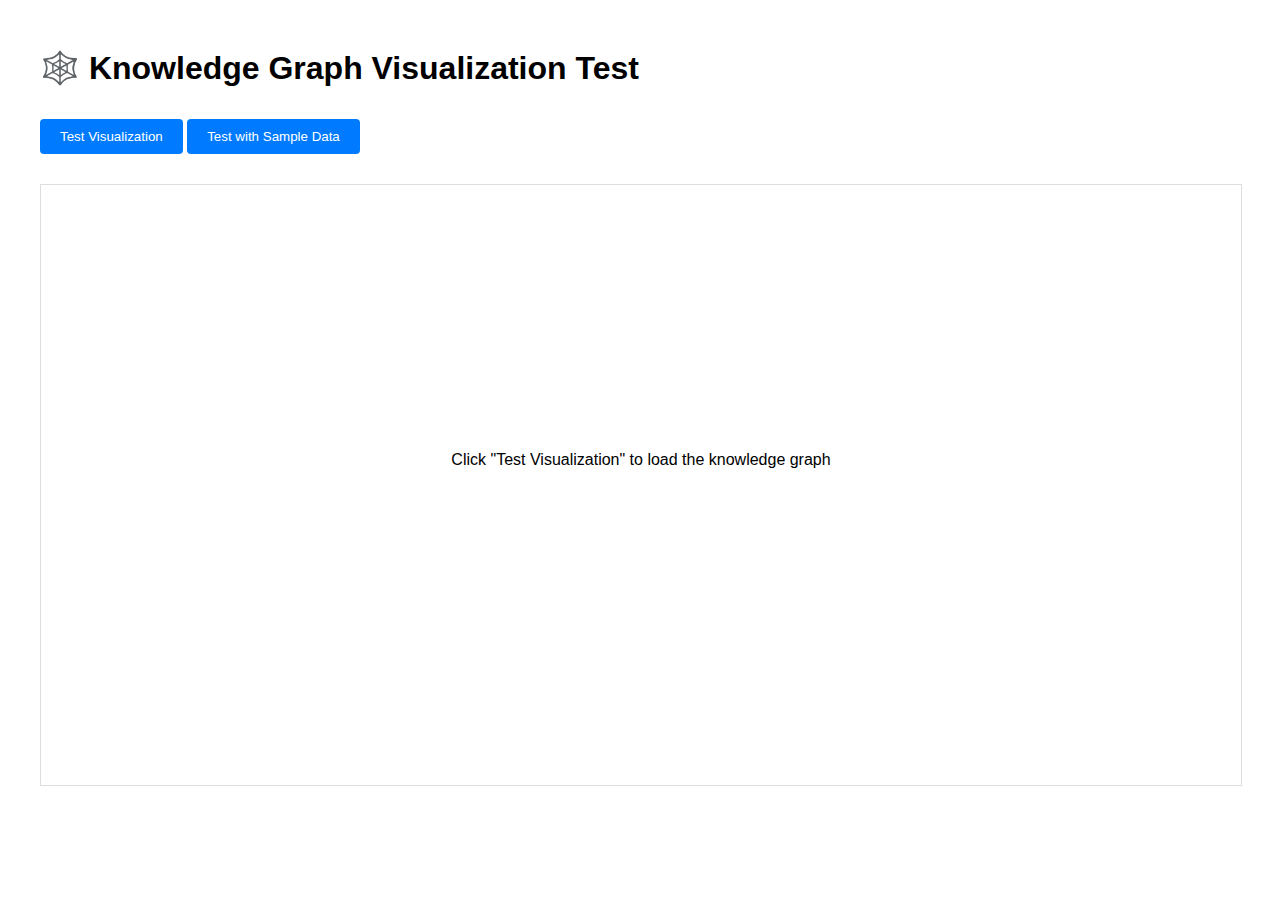
<file: static/viz_test.html>
<!DOCTYPE html>
<html>
<head>
    <title>Visualization Test</title>
    <script src="https://d3js.org/d3.v7.min.js"></script>
    <style>
        body { font-family: Arial, sans-serif; padding: 20px; }
        .container { max-width: 1200px; margin: 0 auto; }
        .viz-container { width: 100%; height: 600px; border: 1px solid #ddd; margin: 20px 0; }
        .btn { background: #007bff; color: white; border: none; padding: 10px 20px; border-radius: 4px; cursor: pointer; margin: 10px 0; }
        .btn:hover { background: #0056b3; }
        .status { margin: 10px 0; padding: 10px; border-radius: 4px; }
        .success { background: #d4edda; color: #155724; }
        .error { background: #f8d7da; color: #721c24; }
        .loading { background: #fff3cd; color: #856404; }
    </style>
</head>
<body>
    <div class="container">
        <h1>🕸️ Knowledge Graph Visualization Test</h1>
        
        <button class="btn" onclick="testVisualization()">Test Visualization</button>
        <button class="btn" onclick="testWithSampleData()">Test with Sample Data</button>
        
        <div id="status"></div>
        
        <div class="viz-container" id="graph-container">
            <p style="text-align: center; padding-top: 250px;">Click "Test Visualization" to load the knowledge graph</p>
        </div>
    </div>
    
    <script>
        const API_BASE = '/api/v1';
        
        async function testVisualization() {
            const statusDiv = document.getElementById('status');
            const containerDiv = document.getElementById('graph-container');
            
            statusDiv.innerHTML = '<div class="loading">Loading visualization data...</div>';
            
            try {
                // Get real data from SPARQL endpoint
                const response = await fetch(`${API_BASE}/sparql/query`, {
                    method: 'POST',
                    headers: { 'Content-Type': 'application/json' },
                    body: JSON.stringify({
                        query: 'SELECT * WHERE { ?s ?p ?o } LIMIT 15',
                        default_graph_uri: null,
                        named_graph_uri: null
                    })
                });
                
                const data = await response.json();
                console.log('SPARQL data:', data);
                
                if (!data.results || !data.results.bindings) {
                    throw new Error('No data available');
                }
                
                // Convert to graph format
                const graphData = convertSparqlToGraph(data.results.bindings);
                console.log('Graph data:', graphData);
                
                // Create visualization
                createKnowledgeGraphVisualization(containerDiv, graphData);
                
                statusDiv.innerHTML = `<div class="success">✅ Visualization created successfully - ${graphData.nodes.length} nodes, ${graphData.links.length} relationships</div>`;
                
            } catch (error) {
                console.error('Visualization failed:', error);
                statusDiv.innerHTML = `<div class="error">❌ Failed to create visualization: ${error.message}</div>`;
            }
        }
        
        function testWithSampleData() {
            const statusDiv = document.getElementById('status');
            const containerDiv = document.getElementById('graph-container');
            
            // Create sample data for testing
            const sampleData = {
                nodes: [
                    { id: 'product1', name: 'Product 1', type: 'product', group: 1 },
                    { id: 'location1', name: 'Warehouse A', type: 'location', group: 2 },
                    { id: 'event1', name: 'Arrival Event', type: 'event', group: 3 },
                    { id: 'business1', name: 'Supplier Co', type: 'business', group: 4 },
                    { id: 'product2', name: 'Product 2', type: 'product', group: 1 }
                ],
                links: [
                    { source: 'product1', target: 'location1', type: 'location', label: 'stored_at' },
                    { source: 'product1', target: 'event1', type: 'involvement', label: 'involved_in' },
                    { source: 'business1', target: 'product1', type: 'has', label: 'owns' },
                    { source: 'product2', target: 'location1', type: 'location', label: 'stored_at' },
                    { source: 'event1', target: 'location1', type: 'location', label: 'occurred_at' }
                ]
            };
            
            createKnowledgeGraphVisualization(containerDiv, sampleData);
            statusDiv.innerHTML = `<div class="success">✅ Sample visualization created - ${sampleData.nodes.length} nodes, ${sampleData.links.length} relationships</div>`;
        }
        
        function convertSparqlToGraph(bindings) {
            const nodes = new Map();
            const links = [];
            
            bindings.forEach(binding => {
                const subject = binding.s?.value;
                const predicate = binding.p?.value;
                const object = binding.o?.value;
                
                if (subject && predicate && object) {
                    if (!nodes.has(subject)) {
                        nodes.set(subject, {
                            id: subject,
                            name: getNodeName(subject),
                            type: getNodeType(subject),
                            group: getNodeGroup(subject)
                        });
                    }
                    
                    if (!nodes.has(object)) {
                        nodes.set(object, {
                            id: object,
                            name: getNodeName(object),
                            type: getNodeType(object),
                            group: getNodeGroup(object)
                        });
                    }
                    
                    links.push({
                        source: subject,
                        target: object,
                        type: getEdgeType(predicate),
                        label: getEdgeLabel(predicate)
                    });
                }
            });
            
            return {
                nodes: Array.from(nodes.values()),
                links: links
            };
        }
        
        function getNodeName(uri) {
            if (uri.startsWith('ex:')) {
                return uri.replace('ex:', '').replace(/resource(\d+)/, 'Resource $1');
            }
            if (uri.includes('#')) return uri.split('#').pop();
            if (uri.includes('/')) return uri.split('/').pop();
            return uri.length > 30 ? uri.substring(0, 30) + '...' : uri;
        }
        
        function getNodeType(uri) {
            if (uri.includes('Product') || uri.includes('product')) return 'product';
            if (uri.includes('Location') || uri.includes('location')) return 'location';
            if (uri.includes('Event') || uri.includes('event')) return 'event';
            if (uri.includes('Business') || uri.includes('business')) return 'business';
            return 'resource';
        }
        
        function getNodeGroup(uri) {
            const type = getNodeType(uri);
            switch (type) {
                case 'product': return 1;
                case 'location': return 2;
                case 'event': return 3;
                case 'business': return 4;
                default: return 0;
            }
        }
        
        function getEdgeType(predicate) {
            if (predicate.includes('type')) return 'type';
            if (predicate.includes('has')) return 'has';
            return 'relationship';
        }
        
        function getEdgeLabel(predicate) {
            if (predicate.includes('#')) return predicate.split('#').pop();
            return predicate.length > 20 ? predicate.substring(0, 20) + '...' : predicate;
        }
        
        function createKnowledgeGraphVisualization(container, data) {
            container.innerHTML = '';
            
            const width = container.clientWidth;
            const height = 600;
            
            const svg = d3.select(container)
                .append('svg')
                .attr('width', width)
                .attr('height', height);
            
            // Zoom behavior
            const zoom = d3.zoom()
                .scaleExtent([0.1, 4])
                .on('zoom', (event) => {
                    g.attr('transform', event.transform);
                });
            
            svg.call(zoom);
            
            const g = svg.append('g');
            
            // Color scale
            const color = d3.scaleOrdinal(d3.schemeCategory10);
            
            // Force simulation
            const simulation = d3.forceSimulation(data.nodes)
                .force('link', d3.forceLink(data.links).id(d => d.id).distance(100))
                .force('charge', d3.forceManyBody().strength(-400))
                .force('center', d3.forceCenter(width / 2, height / 2))
                .force('collision', d3.forceCollide().radius(30));
            
            // Links
            const link = g.append('g')
                .selectAll('line')
                .data(data.links)
                .enter().append('line')
                .attr('stroke', '#999')
                .attr('stroke-opacity', 0.8)
                .attr('stroke-width', 3);
            
            // Link labels
            const linkLabels = g.append('g')
                .selectAll('text')
                .data(data.links)
                .enter().append('text')
                .attr('font-size', '10px')
                .attr('fill', '#666')
                .attr('text-anchor', 'middle')
                .attr('dy', -5)
                .text(d => d.label);
            
            // Nodes
            const node = g.append('g')
                .selectAll('g')
                .data(data.nodes)
                .enter().append('g')
                .call(d3.drag()
                    .on('start', dragstarted)
                    .on('drag', dragged)
                    .on('end', dragended));
            
            // Node circles
            node.append('circle')
                .attr('r', 15)
                .attr('fill', d => color(d.group))
                .attr('stroke', '#fff')
                .attr('stroke-width', 3);
            
            // Node labels
            node.append('text')
                .attr('dx', 20)
                .attr('dy', 4)
                .attr('font-size', '12px')
                .attr('font-weight', 'bold')
                .attr('fill', '#333')
                .text(d => d.name);
            
            // Tooltips
            node.append('title')
                .text(d => `${d.name} (${d.type})`);
            
            // Update positions
            simulation.on('tick', () => {
                link
                    .attr('x1', d => d.source.x)
                    .attr('y1', d => d.source.y)
                    .attr('x2', d => d.target.x)
                    .attr('y2', d => d.target.y);
                
                linkLabels
                    .attr('x', d => (d.source.x + d.target.x) / 2)
                    .attr('y', d => (d.source.y + d.target.y) / 2);
                
                node.attr('transform', d => `translate(${d.x},${d.y})`);
            });
            
            // Drag functions
            function dragstarted(event, d) {
                if (!event.active) simulation.alphaTarget(0.3).restart();
                d.fx = d.x;
                d.fy = d.y;
            }
            
            function dragged(event, d) {
                d.fx = event.x;
                d.fy = d.y;
            }
            
            function dragended(event, d) {
                if (!event.active) simulation.alphaTarget(0);
                d.fx = null;
                d.fy = null;
            }
            
            // Legend
            const legend = svg.append('g')
                .attr('transform', `translate(${width - 150}, 20)`);
            
            const nodeTypes = [...new Set(data.nodes.map(n => n.type))];
            nodeTypes.forEach((type, i) => {
                const legendItem = legend.append('g')
                    .attr('transform', `translate(0, ${i * 25})`);
                
                legendItem.append('circle')
                    .attr('r', 6)
                    .attr('fill', color(i + 1));
                
                legendItem.append('text')
                    .attr('x', 15)
                    .attr('y', 4)
                    .attr('font-size', '12px')
                    .text(type.charAt(0).toUpperCase() + type.slice(1));
            });
            
            // Title
            svg.append('text')
                .attr('x', width / 2)
                .attr('y', 25)
                .attr('text-anchor', 'middle')
                .attr('font-size', '18px')
                .attr('font-weight', 'bold')
                .text('Knowledge Graph Visualization');
        }
    </script>
</body>
</html>
</file>
